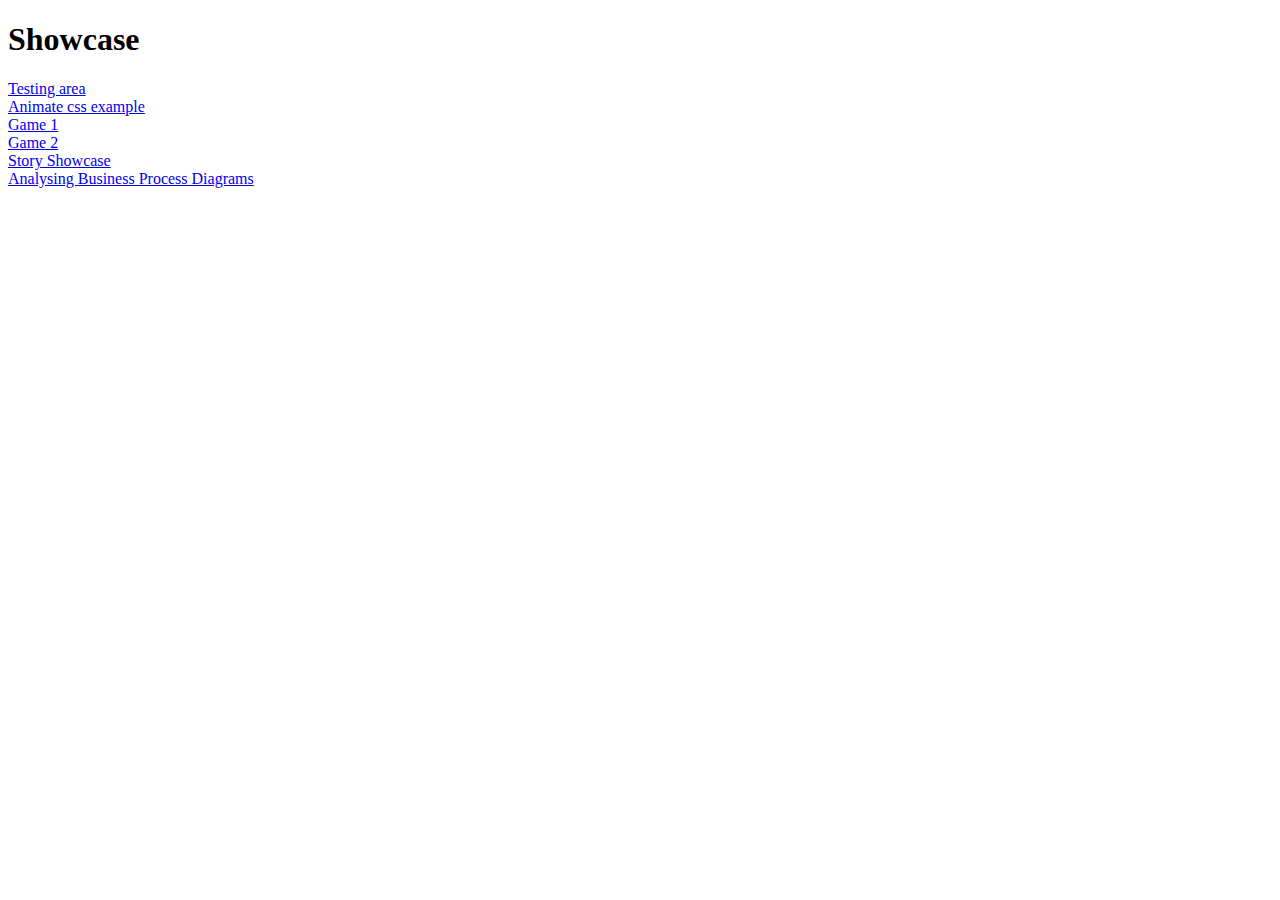
<file: index.html>
<!DOCTYPE html>
<html>
<body>
<h1>Showcase</h1>
<div>
	<a href="home.html"> Testing area </a>
	<br />
	<a href="https://curriculumvitaevasilkozov.azurewebsites.net/"> Animate css example </a>
	<br />
	<a href="gameOne/index.html"> Game 1 </a>
	<br />
	<a href="gameTwo/index.html"> Game 2 </a>
	<br />
	<a href="StoryShowcase/template_page_1.html"> Story Showcase </a>
	<br />
	<a href="AnalysingBusiness/index.html"> Analysing Business Process Diagrams </a>
</div>
</body>
</html>
</file>
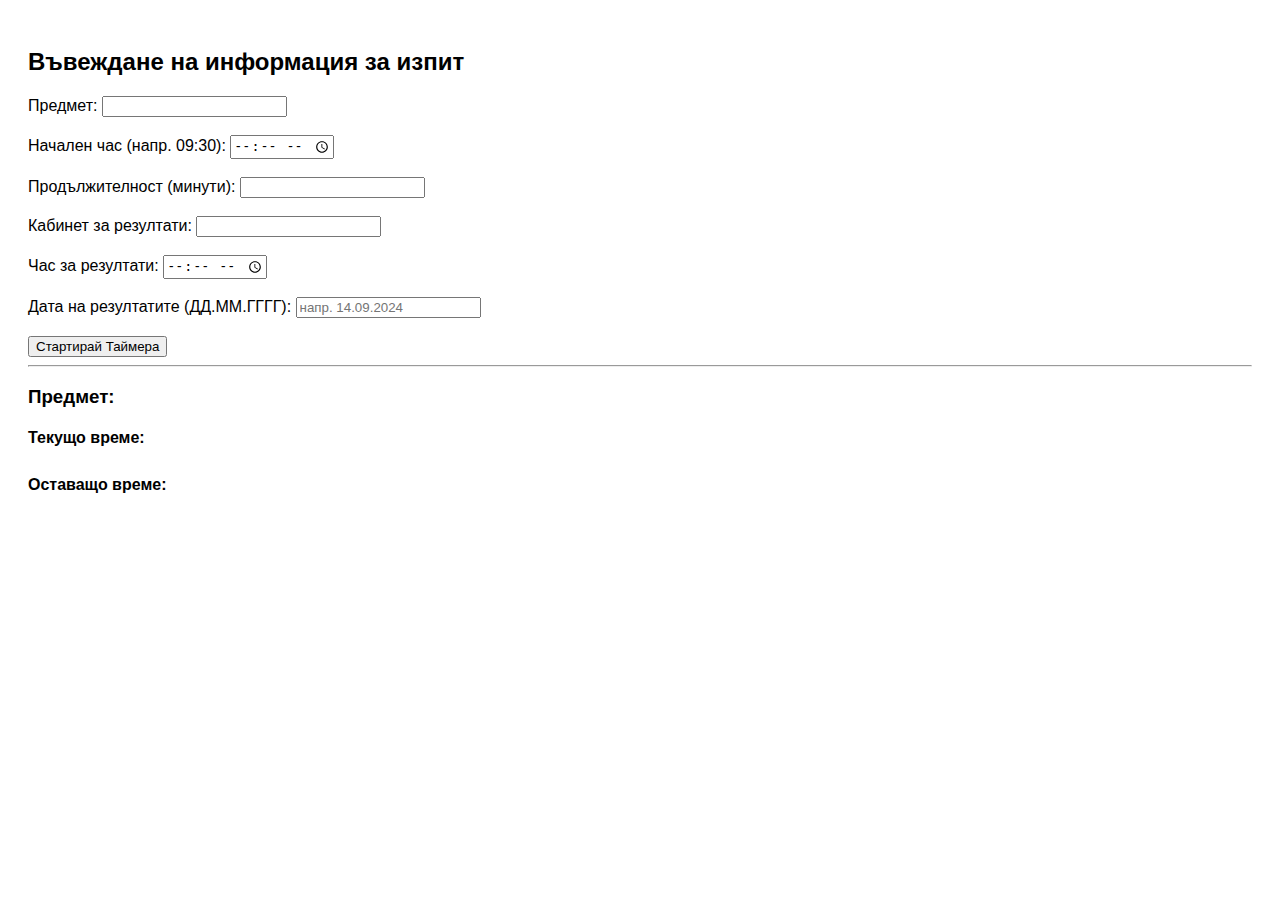
<file: timer.html>
<!DOCTYPE html>
<html lang="bg">
<head>
  <meta charset="UTF-8">
  <title>Изпитен Таймер</title>
  <style>
    body {
      font-family: sans-serif;
      padding: 20px;
    }
    #remainingTime {
      font-weight: bold;
      font-size: 1.5em;
    }
    .warning {
      color: red;
    }
  </style>
</head>
<body>

<h2>Въвеждане на информация за изпит</h2>
<form id="examForm">
  <label>Предмет: <input type="text" id="subject"></label><br><br>
  <label>Начален час (напр. 09:30): <input type="time" id="startTime" step="60" lang="bg"></label><br><br>
  <label>Продължителност (минути): <input type="number" id="duration"></label><br><br>
  <label>Кабинет за резултати: <input type="text" id="room"></label><br><br>
  <label>Час за резултати: <input type="time" id="resultTime" step="60"></label><br><br>
  <label>Дата на резултатите (ДД.ММ.ГГГГ): <input type="text" id="resultDate" placeholder="напр. 14.09.2024"></label><br><br>
  <button type="button" onclick="startExam()">Стартирай Таймера</button>
</form>

<hr>

<h3>Предмет: <span id="showSubject"></span></h3>
<h4>Текущо време: <span id="currentTime"></span></h4>
<h4>Оставащо време: <span id="remainingTime"></span></h4>
<p id="resultInfo"></p>

<script>
let intervalId;

function startExam() {
  clearInterval(intervalId);

  const subject = document.getElementById("subject").value;
  const startTimeStr = document.getElementById("startTime").value;
  const durationMin = parseInt(document.getElementById("duration").value);
  const room = document.getElementById("room").value;
  const resultTime = document.getElementById("resultTime").value;
  const resultDate = document.getElementById("resultDate").value;

  if (!subject || !startTimeStr || isNaN(durationMin)) {
    alert("Моля, попълнете всички полета за изпита.");
    return;
  }

  document.getElementById("showSubject").textContent = subject;
  document.getElementById("resultInfo").textContent =
    `Резултатите ще бъдат обявени на ${resultDate} от ${resultTime} в кабинет ${room}`;

  const now = new Date();
  const [startHour, startMinute] = startTimeStr.split(":").map(Number);
  const examStart = new Date(now.getFullYear(), now.getMonth(), now.getDate(), startHour, startMinute);
  const examEnd = new Date(examStart.getTime() + durationMin * 60000);

  function updateClock() {
    const current = new Date();
    document.getElementById("currentTime").textContent = current.toLocaleTimeString("bg-BG", { hour12: false });

    const remaining = examEnd - current;
    if (remaining <= 0) {
      document.getElementById("remainingTime").textContent = "Изпитът приключи.";
      document.getElementById("remainingTime").classList.remove("warning");
      clearInterval(intervalId);
      return;
    }

    const minLeft = Math.floor(remaining / 60000);
    const secLeft = Math.floor((remaining % 60000) / 1000);
    document.getElementById("remainingTime").textContent =
      `${minLeft} мин. ${secLeft} сек. оставащи.`;

    if (minLeft <= 30) {
      document.getElementById("remainingTime").classList.add("warning");
    } else {
      document.getElementById("remainingTime").classList.remove("warning");
    }
  }

  updateClock();
  intervalId = setInterval(updateClock, 1000);
}
</script>

</body>
</html>
</file>
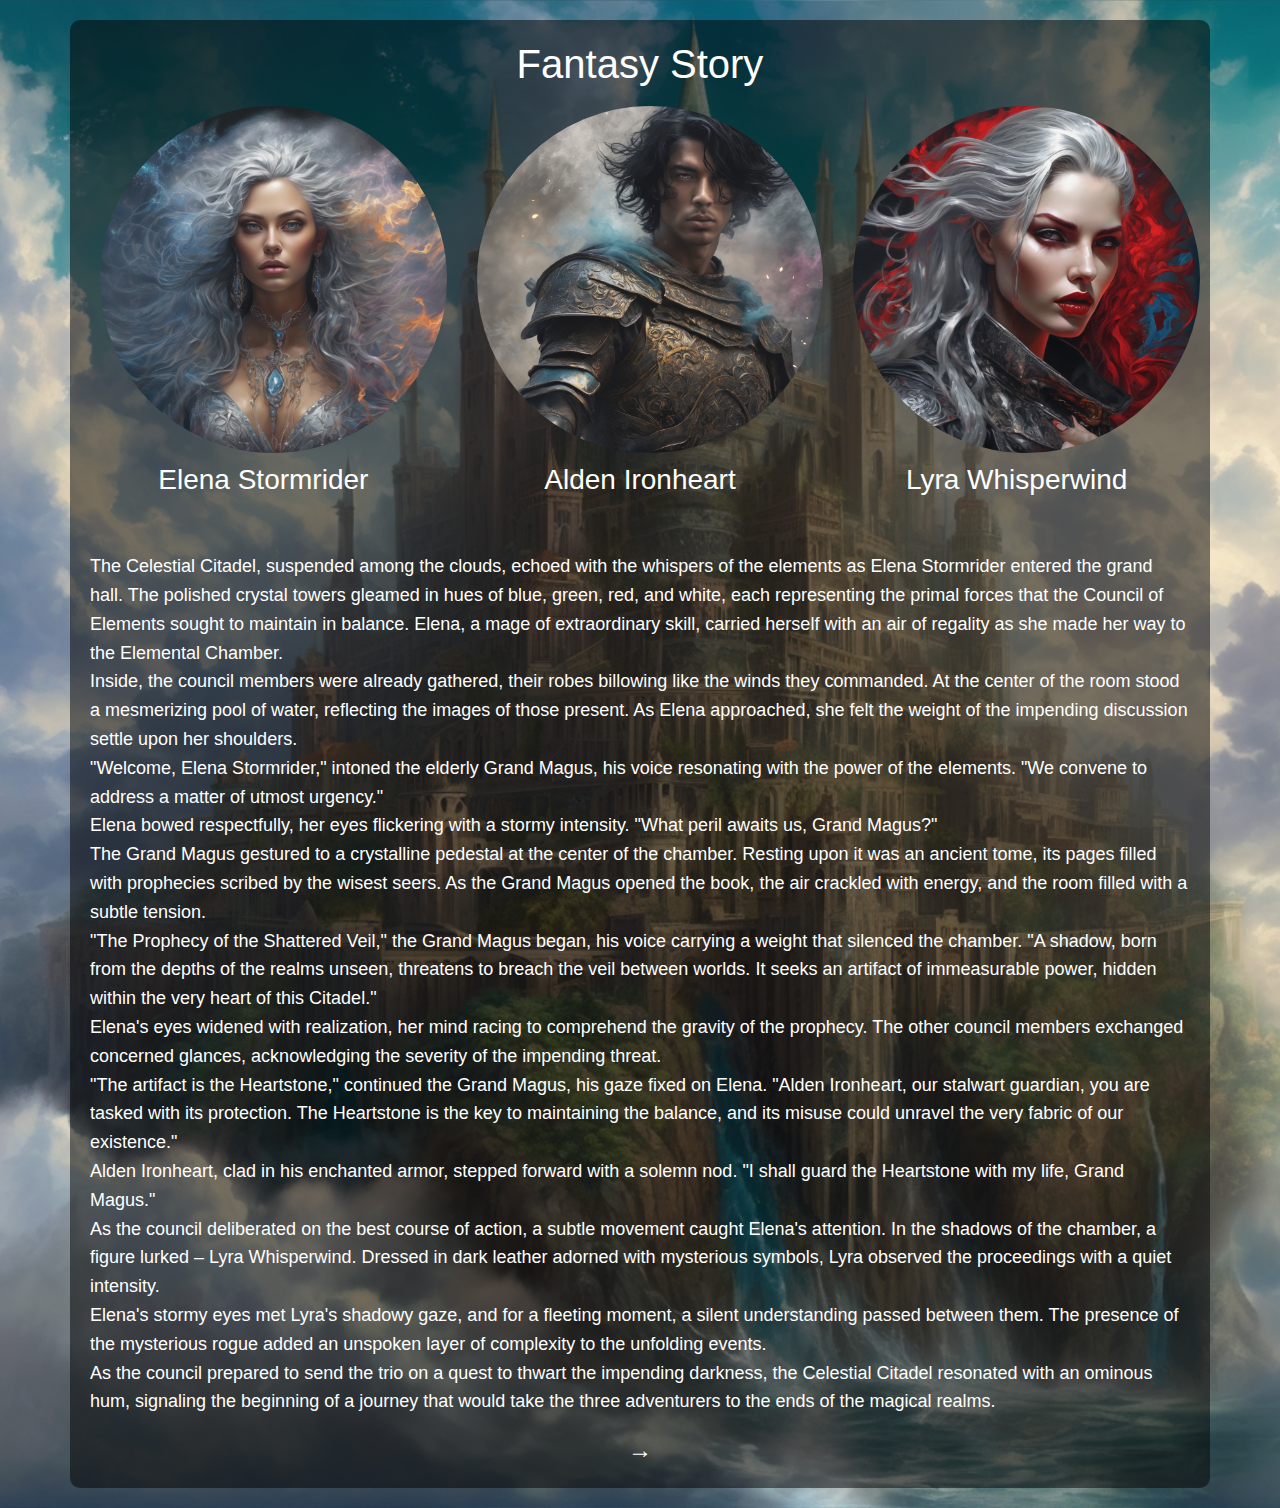
<file: StoryShowcase/template_page_1.html>
<!DOCTYPE html>
<html lang="en">

<head>
    <meta charset="UTF-8">
    <meta name="viewport" content="width=device-width, initial-scale=1, shrink-to-fit=no">
    <link rel="stylesheet" href="https://stackpath.bootstrapcdn.com/bootstrap/4.3.1/css/bootstrap.min.css">
    <style>
		body {
			background-image: url('Backgrounds/1-1.png'); /* Replace with the actual background image URL */
			background-size: cover;
			background-position: center;
			color: #ffffff; /* Text color */
			padding: 20px;
		}

		.container {
			background-color: rgba(0, 0, 0, 0.5); /* Adjust the alpha value (last parameter) for transparency */
			padding: 20px;
			border-radius: 10px; /* Optional: add rounded corners to the text container */
		}

		.character-image {
			max-width: 100%;
			height: auto;
			border-radius: 50%; /* Adjust as needed */
			margin: 10px;
		}

		.story-text {
			font-size: 18px;
			line-height: 1.6;
		}
		
		.navigation-arrow {
            font-size: 24px;
            color: #ffffff; /* Arrow color */
            margin-top: 20px;
            cursor: pointer;
        }
    </style>
    <title>Fantasy Story</title>
</head>

<body>
    <div class="container">
        <h1 class="text-center">Fantasy Story</h1>
        <div class="row">
            <div class="col-md-4 text-center">
                <img src="Elena/1.png" alt="Elena Stormrider" class="character-image">
                <h3>Elena Stormrider</h3>
            </div>
            <div class="col-md-4 text-center">
                <img src="Aiden/1.png" alt="Alden Ironheart" class="character-image">
                <h3>Alden Ironheart</h3>
            </div>
            <div class="col-md-4 text-center">
                <img src="Lyra/1.png" alt="Lyra Whisperwind" class="character-image">
                <h3>Lyra Whisperwind</h3>
            </div>
        </div>
        <div class="mt-5">
            <p class="story-text">
                The Celestial Citadel, suspended among the clouds, echoed with the whispers of the elements as Elena Stormrider entered the grand hall. The polished crystal towers gleamed in hues of blue, green, red, and white, each representing the primal forces that the Council of Elements sought to maintain in balance. Elena, a mage of extraordinary skill, carried herself with an air of regality as she made her way to the Elemental Chamber.
<br/>
				Inside, the council members were already gathered, their robes billowing like the winds they commanded. At the center of the room stood a mesmerizing pool of water, reflecting the images of those present. As Elena approached, she felt the weight of the impending discussion settle upon her shoulders.
<br/>
				"Welcome, Elena Stormrider," intoned the elderly Grand Magus, his voice resonating with the power of the elements. "We convene to address a matter of utmost urgency."
<br/>
				Elena bowed respectfully, her eyes flickering with a stormy intensity. "What peril awaits us, Grand Magus?"
<br/>
				The Grand Magus gestured to a crystalline pedestal at the center of the chamber. Resting upon it was an ancient tome, its pages filled with prophecies scribed by the wisest seers. As the Grand Magus opened the book, the air crackled with energy, and the room filled with a subtle tension.
<br/>
				"The Prophecy of the Shattered Veil," the Grand Magus began, his voice carrying a weight that silenced the chamber. "A shadow, born from the depths of the realms unseen, threatens to breach the veil between worlds. It seeks an artifact of immeasurable power, hidden within the very heart of this Citadel."
<br/>
				Elena's eyes widened with realization, her mind racing to comprehend the gravity of the prophecy. The other council members exchanged concerned glances, acknowledging the severity of the impending threat.
<br/>
				"The artifact is the Heartstone," continued the Grand Magus, his gaze fixed on Elena. "Alden Ironheart, our stalwart guardian, you are tasked with its protection. The Heartstone is the key to maintaining the balance, and its misuse could unravel the very fabric of our existence."
<br/>
				Alden Ironheart, clad in his enchanted armor, stepped forward with a solemn nod. "I shall guard the Heartstone with my life, Grand Magus."
<br/>
				As the council deliberated on the best course of action, a subtle movement caught Elena's attention. In the shadows of the chamber, a figure lurked – Lyra Whisperwind. Dressed in dark leather adorned with mysterious symbols, Lyra observed the proceedings with a quiet intensity.
<br/>
				Elena's stormy eyes met Lyra's shadowy gaze, and for a fleeting moment, a silent understanding passed between them. The presence of the mysterious rogue added an unspoken layer of complexity to the unfolding events.
<br/>
				As the council prepared to send the trio on a quest to thwart the impending darkness, the Celestial Citadel resonated with an ominous hum, signaling the beginning of a journey that would take the three adventurers to the ends of the magical realms.
            </p>
        </div>
		<!-- Navigation Arrow -->
        <div class="text-center">
            <a href="template_page_2.html" class="navigation-arrow">&#8594;</a>
        </div>
    </div>

    <script src="https://code.jquery.com/jquery-3.3.1.slim.min.js"></script>
    <script src="https://cdnjs.cloudflare.com/ajax/libs/popper.js/1.14.7/umd/popper.min.js"></script>
    <script src="https://stackpath.bootstrapcdn.com/bootstrap/4.3.1/js/bootstrap.min.js"></script>
</body>

</html>
</file>
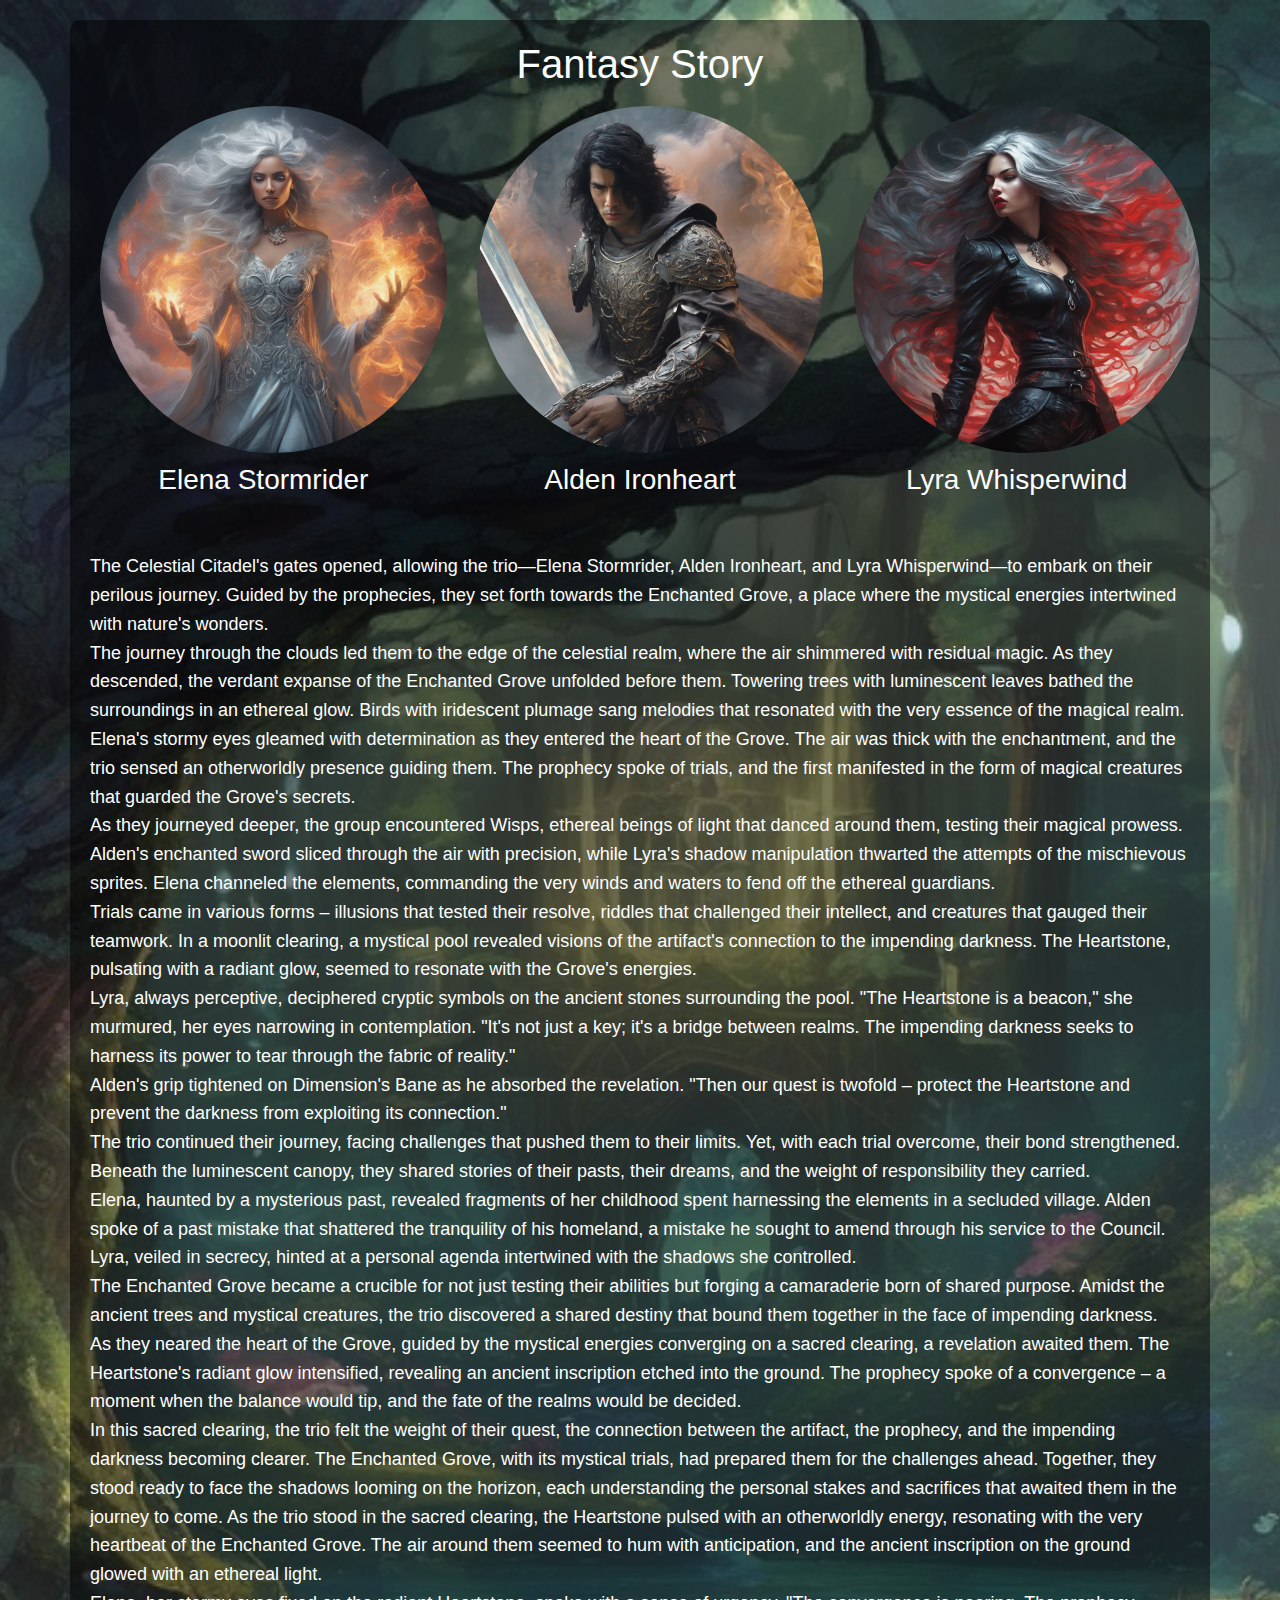
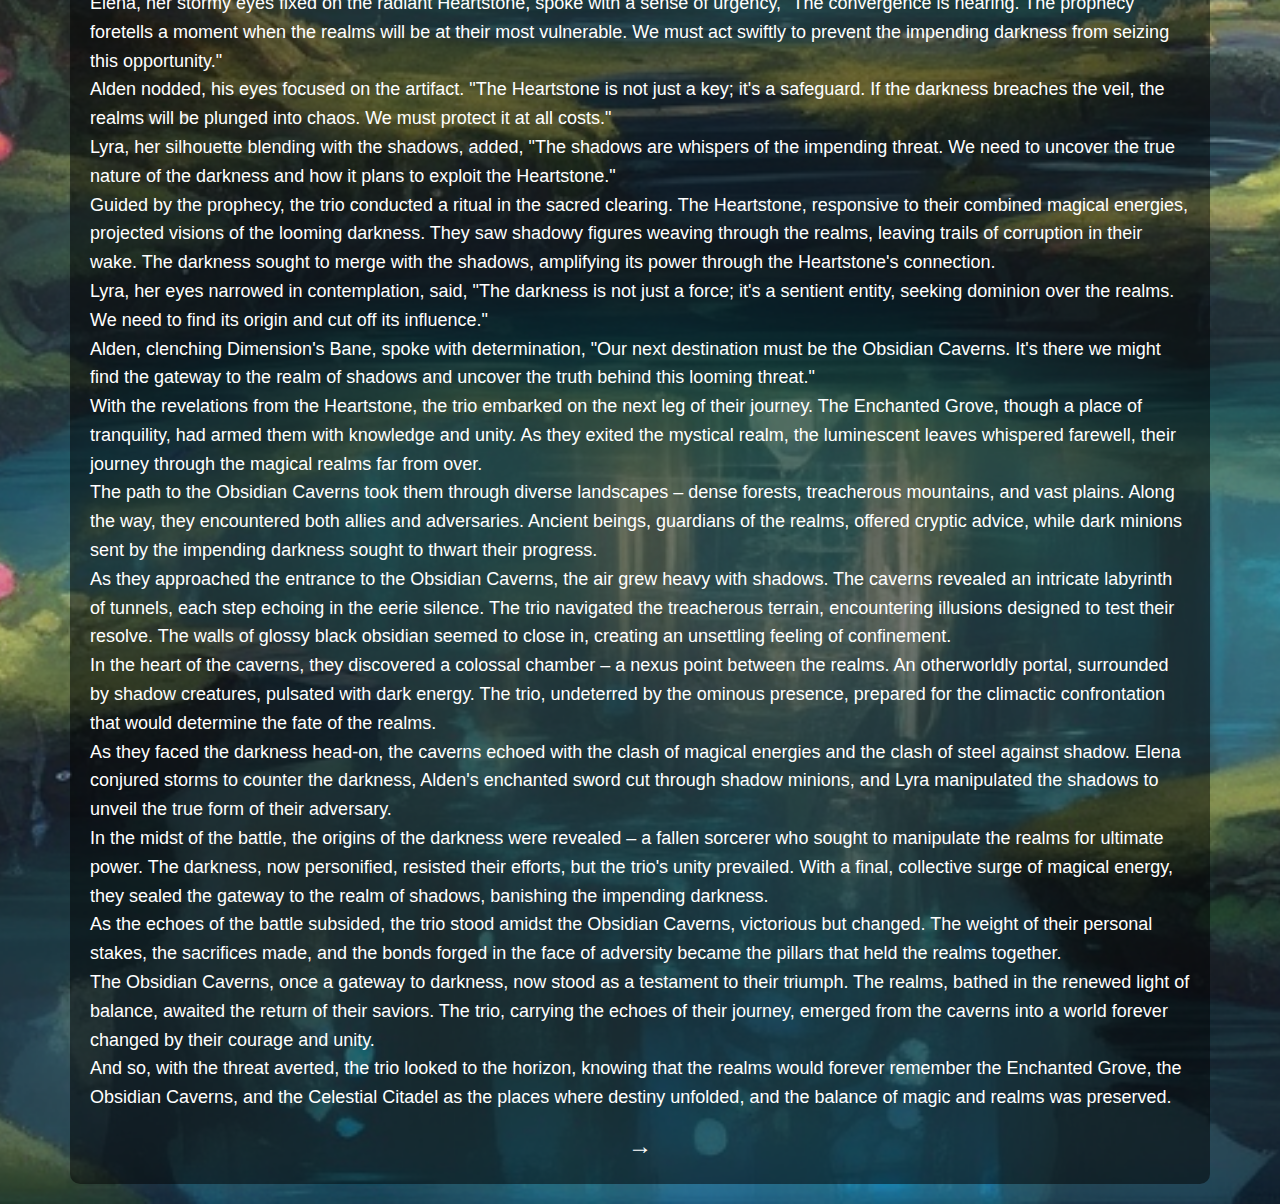
<file: StoryShowcase/template_page_2.html>
<!DOCTYPE html>
<html lang="en">

<head>
    <meta charset="UTF-8">
    <meta name="viewport" content="width=device-width, initial-scale=1, shrink-to-fit=no">
    <link rel="stylesheet" href="https://stackpath.bootstrapcdn.com/bootstrap/4.3.1/css/bootstrap.min.css">
    <style>
		body {
			background-image: url('Backgrounds/2-1.png'); /* Replace with the actual background image URL */
			background-size: cover;
			background-position: center;
			color: #ffffff; /* Text color */
			padding: 20px;
		}

		.container {
			background-color: rgba(0, 0, 0, 0.5); /* Adjust the alpha value (last parameter) for transparency */
			padding: 20px;
			border-radius: 10px; /* Optional: add rounded corners to the text container */
		}

		.character-image {
			max-width: 100%;
			height: auto;
			border-radius: 50%; /* Adjust as needed */
			margin: 10px;
		}

		.story-text {
			font-size: 18px;
			line-height: 1.6;
		}
		
		.navigation-arrow {
            font-size: 24px;
            color: #ffffff; /* Arrow color */
            margin-top: 20px;
            cursor: pointer;
        }
    </style>
    <title>Fantasy Story</title>
</head>

<body>
    <div class="container">
        <h1 class="text-center">Fantasy Story</h1>
        <div class="row">
            <div class="col-md-4 text-center">
                <img src="Elena/2.png" alt="Elena Stormrider" class="character-image">
                <h3>Elena Stormrider</h3>
            </div>
            <div class="col-md-4 text-center">
                <img src="Aiden/2.png" alt="Alden Ironheart" class="character-image">
                <h3>Alden Ironheart</h3>
            </div>
            <div class="col-md-4 text-center">
                <img src="Lyra/2.png" alt="Lyra Whisperwind" class="character-image">
                <h3>Lyra Whisperwind</h3>
            </div>
        </div>
        <div class="mt-5">
            <p class="story-text">
                The Celestial Citadel's gates opened, allowing the trio—Elena Stormrider, Alden Ironheart, and Lyra Whisperwind—to embark on their perilous journey. Guided by the prophecies, they set forth towards the Enchanted Grove, a place where the mystical energies intertwined with nature's wonders.
<br/>
The journey through the clouds led them to the edge of the celestial realm, where the air shimmered with residual magic. As they descended, the verdant expanse of the Enchanted Grove unfolded before them. Towering trees with luminescent leaves bathed the surroundings in an ethereal glow. Birds with iridescent plumage sang melodies that resonated with the very essence of the magical realm.
<br/>
Elena's stormy eyes gleamed with determination as they entered the heart of the Grove. The air was thick with the enchantment, and the trio sensed an otherworldly presence guiding them. The prophecy spoke of trials, and the first manifested in the form of magical creatures that guarded the Grove's secrets.
<br/>
As they journeyed deeper, the group encountered Wisps, ethereal beings of light that danced around them, testing their magical prowess. Alden's enchanted sword sliced through the air with precision, while Lyra's shadow manipulation thwarted the attempts of the mischievous sprites. Elena channeled the elements, commanding the very winds and waters to fend off the ethereal guardians.
<br/>
Trials came in various forms – illusions that tested their resolve, riddles that challenged their intellect, and creatures that gauged their teamwork. In a moonlit clearing, a mystical pool revealed visions of the artifact's connection to the impending darkness. The Heartstone, pulsating with a radiant glow, seemed to resonate with the Grove's energies.
<br/>
Lyra, always perceptive, deciphered cryptic symbols on the ancient stones surrounding the pool. "The Heartstone is a beacon," she murmured, her eyes narrowing in contemplation. "It's not just a key; it's a bridge between realms. The impending darkness seeks to harness its power to tear through the fabric of reality."
<br/>
Alden's grip tightened on Dimension's Bane as he absorbed the revelation. "Then our quest is twofold – protect the Heartstone and prevent the darkness from exploiting its connection."
<br/>
The trio continued their journey, facing challenges that pushed them to their limits. Yet, with each trial overcome, their bond strengthened. Beneath the luminescent canopy, they shared stories of their pasts, their dreams, and the weight of responsibility they carried.
<br/>
Elena, haunted by a mysterious past, revealed fragments of her childhood spent harnessing the elements in a secluded village. Alden spoke of a past mistake that shattered the tranquility of his homeland, a mistake he sought to amend through his service to the Council. Lyra, veiled in secrecy, hinted at a personal agenda intertwined with the shadows she controlled.
<br/>
The Enchanted Grove became a crucible for not just testing their abilities but forging a camaraderie born of shared purpose. Amidst the ancient trees and mystical creatures, the trio discovered a shared destiny that bound them together in the face of impending darkness.
<br/>
As they neared the heart of the Grove, guided by the mystical energies converging on a sacred clearing, a revelation awaited them. The Heartstone's radiant glow intensified, revealing an ancient inscription etched into the ground. The prophecy spoke of a convergence – a moment when the balance would tip, and the fate of the realms would be decided.
<br/>
In this sacred clearing, the trio felt the weight of their quest, the connection between the artifact, the prophecy, and the impending darkness becoming clearer. The Enchanted Grove, with its mystical trials, had prepared them for the challenges ahead. Together, they stood ready to face the shadows looming on the horizon, each understanding the personal stakes and sacrifices that awaited them in the journey to come.
As the trio stood in the sacred clearing, the Heartstone pulsed with an otherworldly energy, resonating with the very heartbeat of the Enchanted Grove. The air around them seemed to hum with anticipation, and the ancient inscription on the ground glowed with an ethereal light.
<br/>
Elena, her stormy eyes fixed on the radiant Heartstone, spoke with a sense of urgency, "The convergence is nearing. The prophecy foretells a moment when the realms will be at their most vulnerable. We must act swiftly to prevent the impending darkness from seizing this opportunity."
<br/>
Alden nodded, his eyes focused on the artifact. "The Heartstone is not just a key; it's a safeguard. If the darkness breaches the veil, the realms will be plunged into chaos. We must protect it at all costs."
<br/>
Lyra, her silhouette blending with the shadows, added, "The shadows are whispers of the impending threat. We need to uncover the true nature of the darkness and how it plans to exploit the Heartstone."
<br/>
Guided by the prophecy, the trio conducted a ritual in the sacred clearing. The Heartstone, responsive to their combined magical energies, projected visions of the looming darkness. They saw shadowy figures weaving through the realms, leaving trails of corruption in their wake. The darkness sought to merge with the shadows, amplifying its power through the Heartstone's connection.
<br/>
Lyra, her eyes narrowed in contemplation, said, "The darkness is not just a force; it's a sentient entity, seeking dominion over the realms. We need to find its origin and cut off its influence."
<br/>
Alden, clenching Dimension's Bane, spoke with determination, "Our next destination must be the Obsidian Caverns. It's there we might find the gateway to the realm of shadows and uncover the truth behind this looming threat."
<br/>
With the revelations from the Heartstone, the trio embarked on the next leg of their journey. The Enchanted Grove, though a place of tranquility, had armed them with knowledge and unity. As they exited the mystical realm, the luminescent leaves whispered farewell, their journey through the magical realms far from over.
<br/>
The path to the Obsidian Caverns took them through diverse landscapes – dense forests, treacherous mountains, and vast plains. Along the way, they encountered both allies and adversaries. Ancient beings, guardians of the realms, offered cryptic advice, while dark minions sent by the impending darkness sought to thwart their progress.
<br/>
As they approached the entrance to the Obsidian Caverns, the air grew heavy with shadows. The caverns revealed an intricate labyrinth of tunnels, each step echoing in the eerie silence. The trio navigated the treacherous terrain, encountering illusions designed to test their resolve. The walls of glossy black obsidian seemed to close in, creating an unsettling feeling of confinement.
<br/>
In the heart of the caverns, they discovered a colossal chamber – a nexus point between the realms. An otherworldly portal, surrounded by shadow creatures, pulsated with dark energy. The trio, undeterred by the ominous presence, prepared for the climactic confrontation that would determine the fate of the realms.
<br/>
As they faced the darkness head-on, the caverns echoed with the clash of magical energies and the clash of steel against shadow. Elena conjured storms to counter the darkness, Alden's enchanted sword cut through shadow minions, and Lyra manipulated the shadows to unveil the true form of their adversary.
<br/>
In the midst of the battle, the origins of the darkness were revealed – a fallen sorcerer who sought to manipulate the realms for ultimate power. The darkness, now personified, resisted their efforts, but the trio's unity prevailed. With a final, collective surge of magical energy, they sealed the gateway to the realm of shadows, banishing the impending darkness.
<br/>
As the echoes of the battle subsided, the trio stood amidst the Obsidian Caverns, victorious but changed. The weight of their personal stakes, the sacrifices made, and the bonds forged in the face of adversity became the pillars that held the realms together.
<br/>
The Obsidian Caverns, once a gateway to darkness, now stood as a testament to their triumph. The realms, bathed in the renewed light of balance, awaited the return of their saviors. The trio, carrying the echoes of their journey, emerged from the caverns into a world forever changed by their courage and unity.
<br/>
And so, with the threat averted, the trio looked to the horizon, knowing that the realms would forever remember the Enchanted Grove, the Obsidian Caverns, and the Celestial Citadel as the places where destiny unfolded, and the balance of magic and realms was preserved.
            </p>
        </div>
		<!-- Navigation Arrow -->
        <div class="text-center">
            <a href="template_page_3.html" class="navigation-arrow">&#8594;</a>
        </div>
    </div>

    <script src="https://code.jquery.com/jquery-3.3.1.slim.min.js"></script>
    <script src="https://cdnjs.cloudflare.com/ajax/libs/popper.js/1.14.7/umd/popper.min.js"></script>
    <script src="https://stackpath.bootstrapcdn.com/bootstrap/4.3.1/js/bootstrap.min.js"></script>
</body>

</html>
</file>
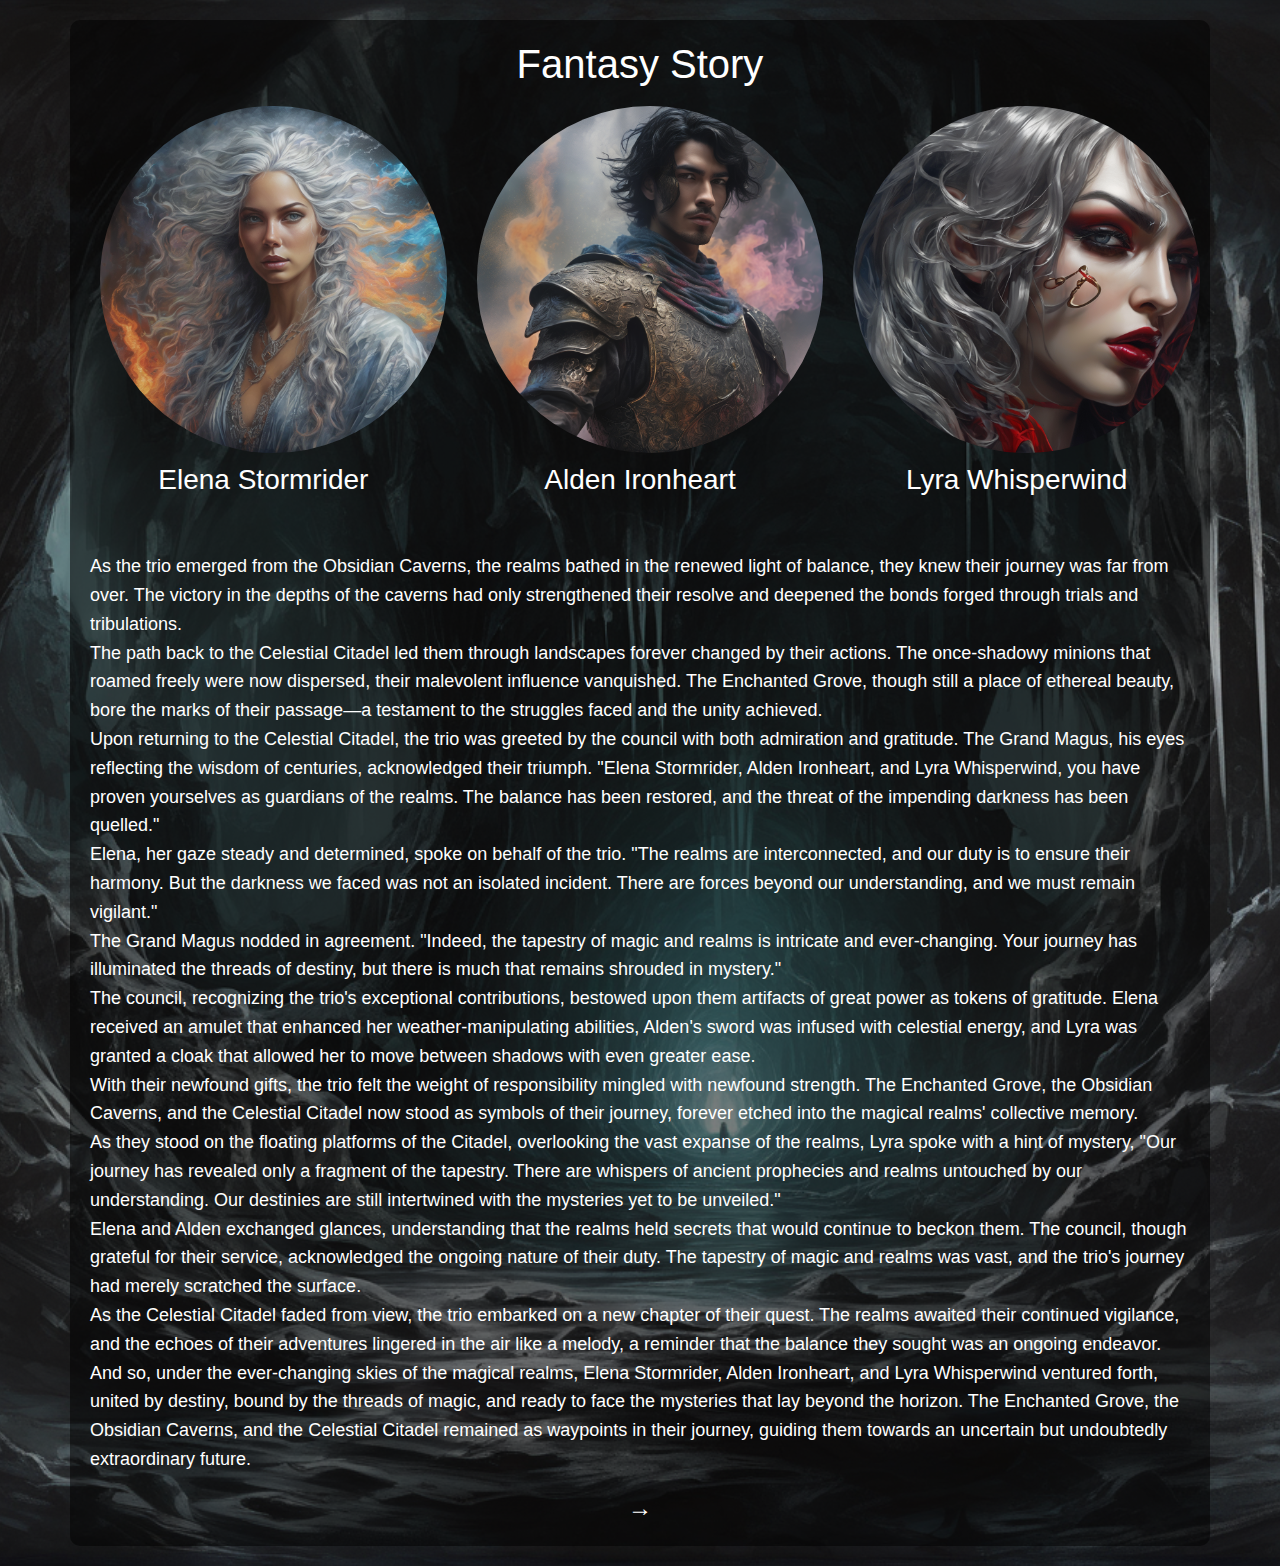
<file: StoryShowcase/template_page_3.html>
<!DOCTYPE html>
<html lang="en">

<head>
    <meta charset="UTF-8">
    <meta name="viewport" content="width=device-width, initial-scale=1, shrink-to-fit=no">
    <link rel="stylesheet" href="https://stackpath.bootstrapcdn.com/bootstrap/4.3.1/css/bootstrap.min.css">
    <style>
		body {
			background-image: url('Backgrounds/3-1.png'); /* Replace with the actual background image URL */
			background-size: cover;
			background-position: center;
			color: #ffffff; /* Text color */
			padding: 20px;
		}

		.container {
			background-color: rgba(0, 0, 0, 0.5); /* Adjust the alpha value (last parameter) for transparency */
			padding: 20px;
			border-radius: 10px; /* Optional: add rounded corners to the text container */
		}

		.character-image {
			max-width: 100%;
			height: auto;
			border-radius: 50%; /* Adjust as needed */
			margin: 10px;
		}

		.story-text {
			font-size: 18px;
			line-height: 1.6;
		}
		
		.navigation-arrow {
            font-size: 24px;
            color: #ffffff; /* Arrow color */
            margin-top: 20px;
            cursor: pointer;
        }
    </style>
    <title>Fantasy Story</title>
</head>

<body>
    <div class="container">
        <h1 class="text-center">Fantasy Story</h1>
        <div class="row">
            <div class="col-md-4 text-center">
                <img src="Elena/3.png" alt="Elena Stormrider" class="character-image">
                <h3>Elena Stormrider</h3>
            </div>
            <div class="col-md-4 text-center">
                <img src="Aiden/3.png" alt="Alden Ironheart" class="character-image">
                <h3>Alden Ironheart</h3>
            </div>
            <div class="col-md-4 text-center">
                <img src="Lyra/3.png" alt="Lyra Whisperwind" class="character-image">
                <h3>Lyra Whisperwind</h3>
            </div>
        </div>
        <div class="mt-5">
            <p class="story-text">
                As the trio emerged from the Obsidian Caverns, the realms bathed in the renewed light of balance, they knew their journey was far from over. The victory in the depths of the caverns had only strengthened their resolve and deepened the bonds forged through trials and tribulations.
<br/>
The path back to the Celestial Citadel led them through landscapes forever changed by their actions. The once-shadowy minions that roamed freely were now dispersed, their malevolent influence vanquished. The Enchanted Grove, though still a place of ethereal beauty, bore the marks of their passage—a testament to the struggles faced and the unity achieved.
<br/>
Upon returning to the Celestial Citadel, the trio was greeted by the council with both admiration and gratitude. The Grand Magus, his eyes reflecting the wisdom of centuries, acknowledged their triumph. "Elena Stormrider, Alden Ironheart, and Lyra Whisperwind, you have proven yourselves as guardians of the realms. The balance has been restored, and the threat of the impending darkness has been quelled."
<br/>
Elena, her gaze steady and determined, spoke on behalf of the trio. "The realms are interconnected, and our duty is to ensure their harmony. But the darkness we faced was not an isolated incident. There are forces beyond our understanding, and we must remain vigilant."
<br/>
The Grand Magus nodded in agreement. "Indeed, the tapestry of magic and realms is intricate and ever-changing. Your journey has illuminated the threads of destiny, but there is much that remains shrouded in mystery."
<br/>
The council, recognizing the trio's exceptional contributions, bestowed upon them artifacts of great power as tokens of gratitude. Elena received an amulet that enhanced her weather-manipulating abilities, Alden's sword was infused with celestial energy, and Lyra was granted a cloak that allowed her to move between shadows with even greater ease.
<br/>
With their newfound gifts, the trio felt the weight of responsibility mingled with newfound strength. The Enchanted Grove, the Obsidian Caverns, and the Celestial Citadel now stood as symbols of their journey, forever etched into the magical realms' collective memory.
<br/>
As they stood on the floating platforms of the Citadel, overlooking the vast expanse of the realms, Lyra spoke with a hint of mystery, "Our journey has revealed only a fragment of the tapestry. There are whispers of ancient prophecies and realms untouched by our understanding. Our destinies are still intertwined with the mysteries yet to be unveiled."
<br/>
Elena and Alden exchanged glances, understanding that the realms held secrets that would continue to beckon them. The council, though grateful for their service, acknowledged the ongoing nature of their duty. The tapestry of magic and realms was vast, and the trio's journey had merely scratched the surface.
<br/>
As the Celestial Citadel faded from view, the trio embarked on a new chapter of their quest. The realms awaited their continued vigilance, and the echoes of their adventures lingered in the air like a melody, a reminder that the balance they sought was an ongoing endeavor.
<br/>
And so, under the ever-changing skies of the magical realms, Elena Stormrider, Alden Ironheart, and Lyra Whisperwind ventured forth, united by destiny, bound by the threads of magic, and ready to face the mysteries that lay beyond the horizon. The Enchanted Grove, the Obsidian Caverns, and the Celestial Citadel remained as waypoints in their journey, guiding them towards an uncertain but undoubtedly extraordinary future.
            </p>
        </div>
		<!-- Navigation Arrow -->
        <div class="text-center">
            <a href="template_page_1.html" class="navigation-arrow">&#8594;</a>
        </div>
    </div>

    <script src="https://code.jquery.com/jquery-3.3.1.slim.min.js"></script>
    <script src="https://cdnjs.cloudflare.com/ajax/libs/popper.js/1.14.7/umd/popper.min.js"></script>
    <script src="https://stackpath.bootstrapcdn.com/bootstrap/4.3.1/js/bootstrap.min.js"></script>
</body>

</html>
</file>
